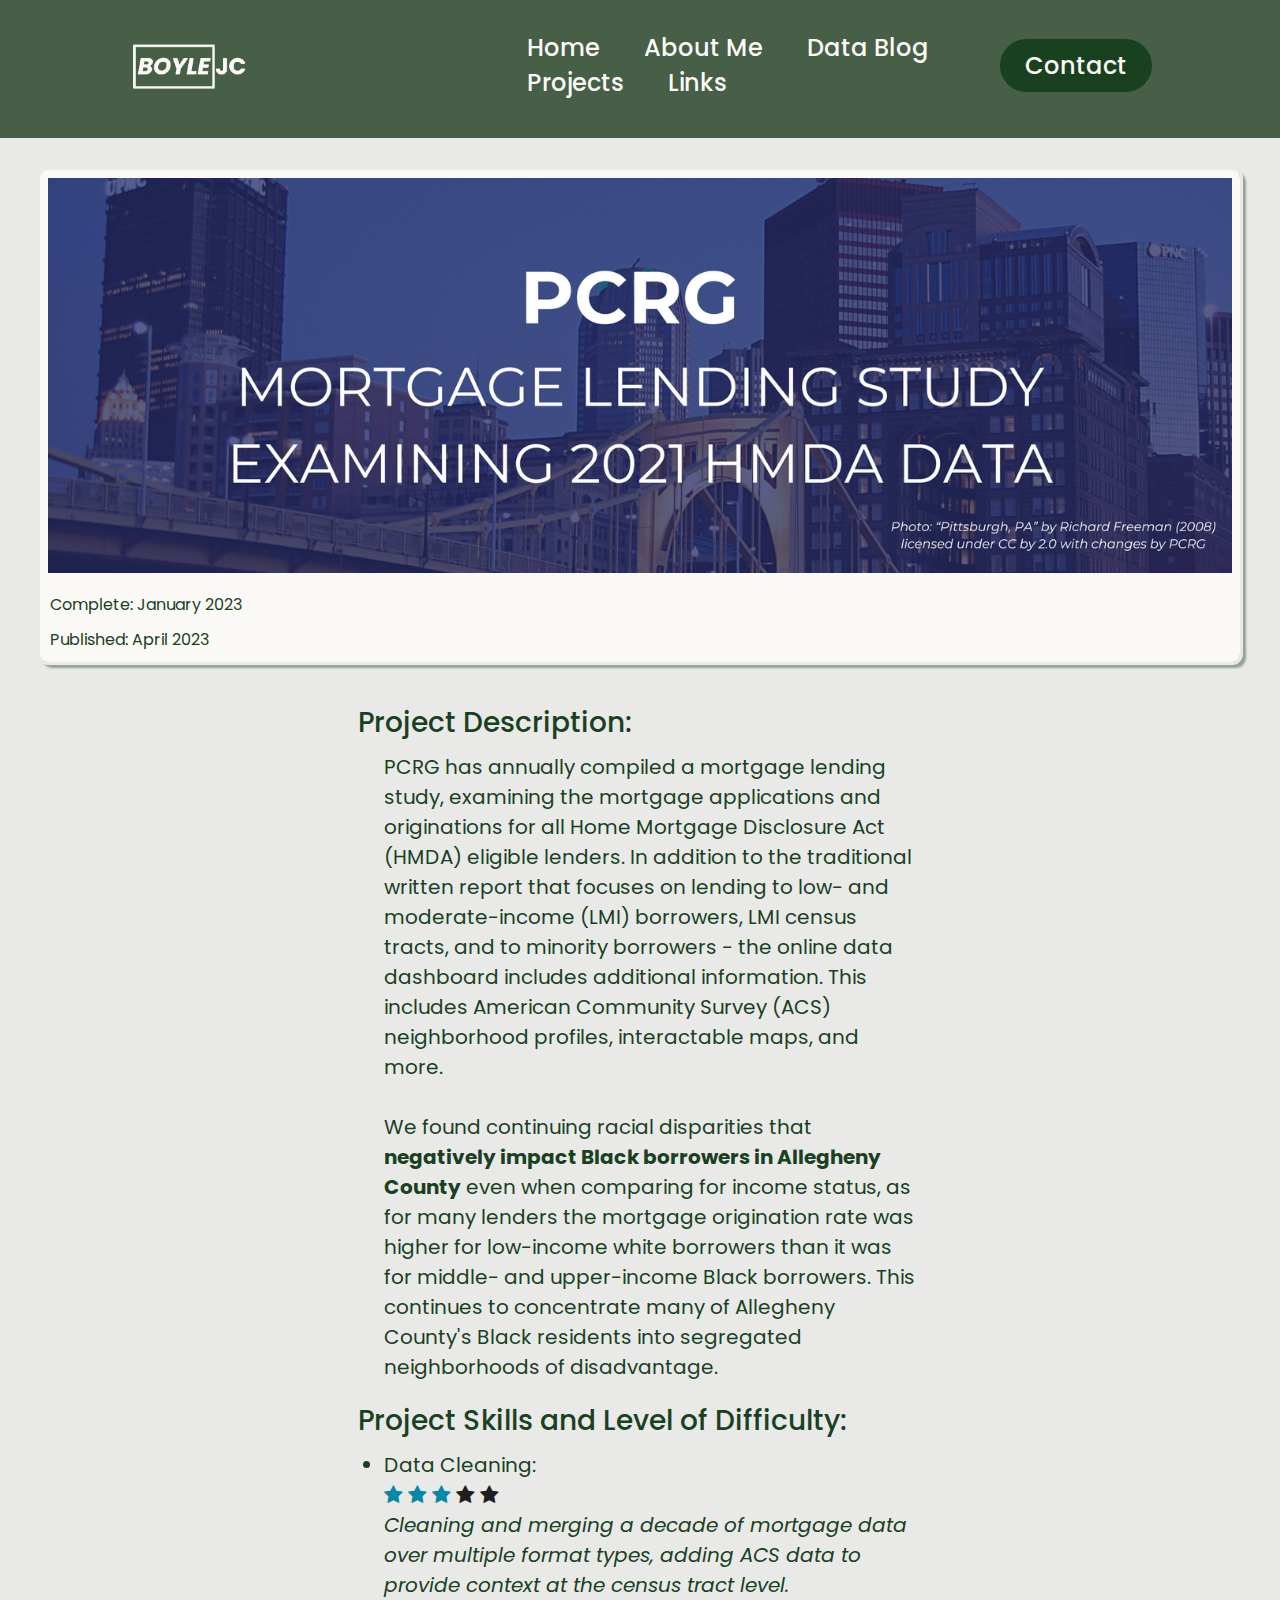
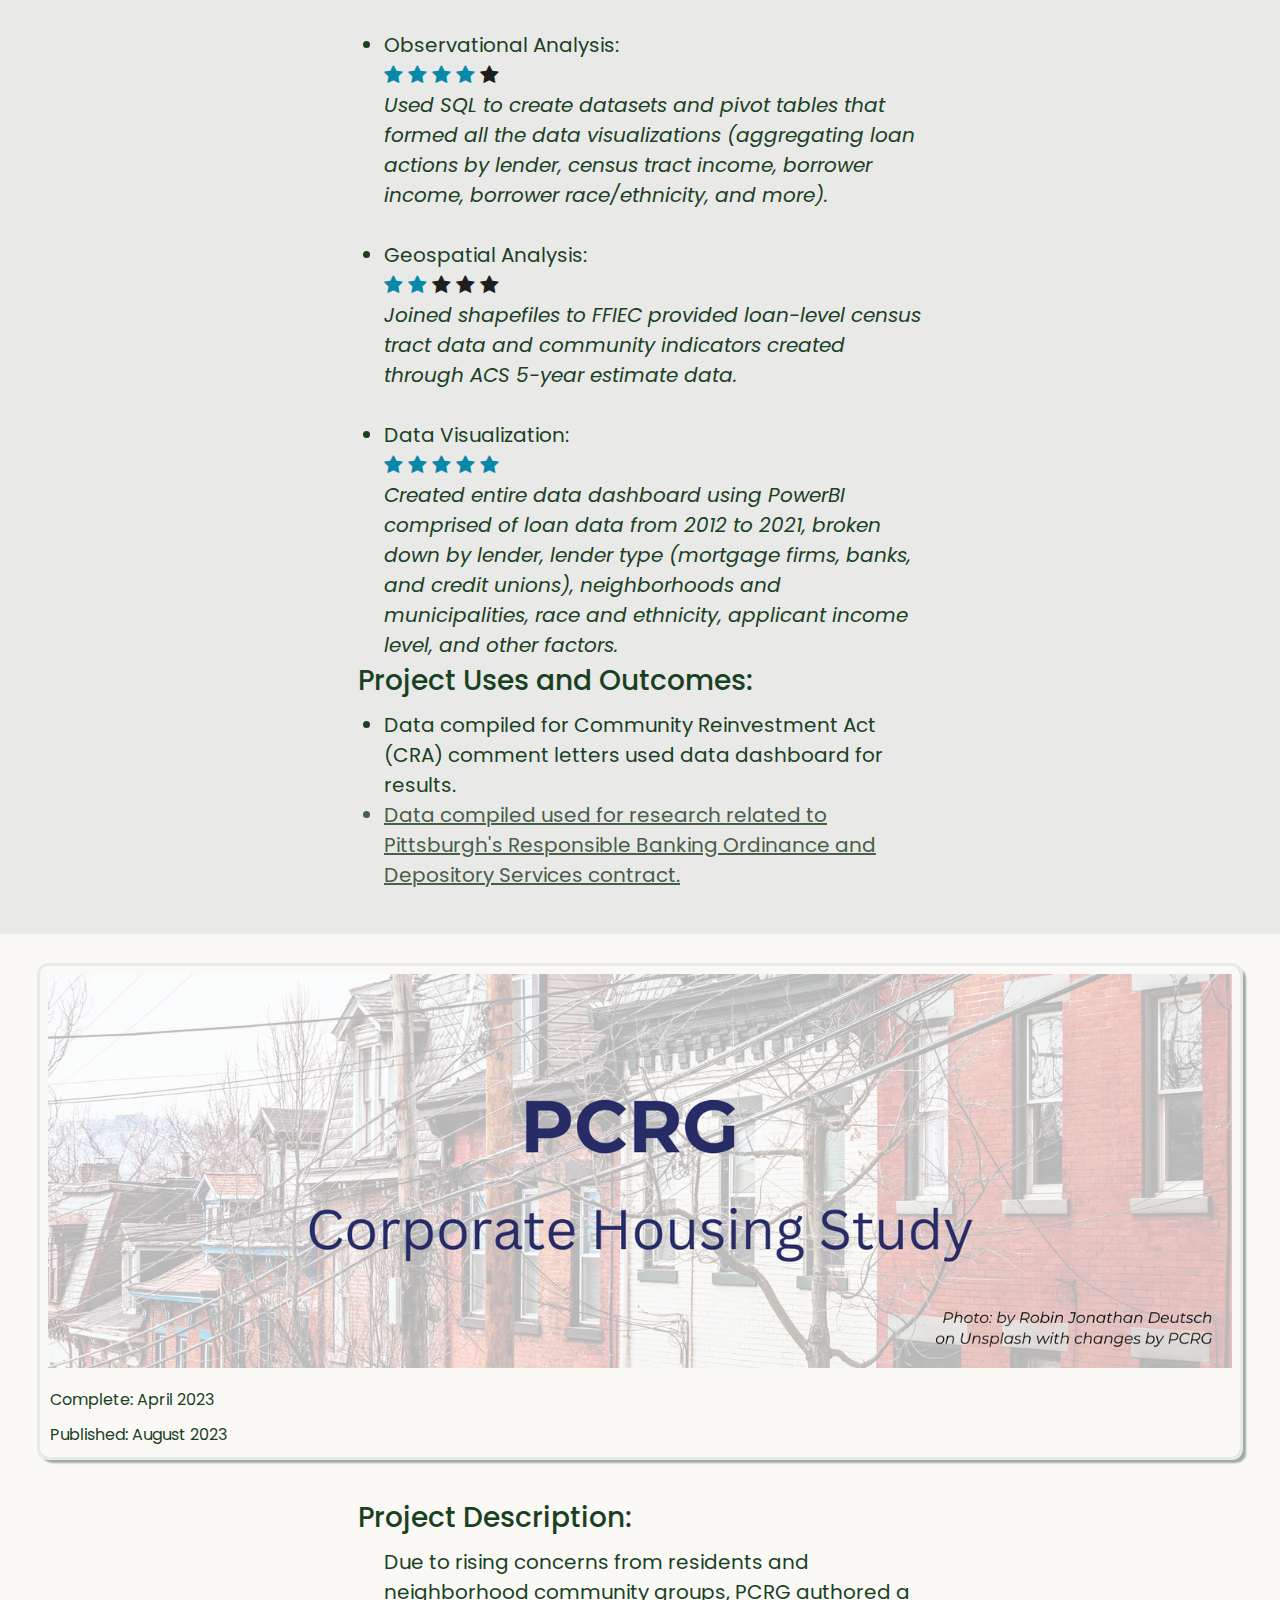
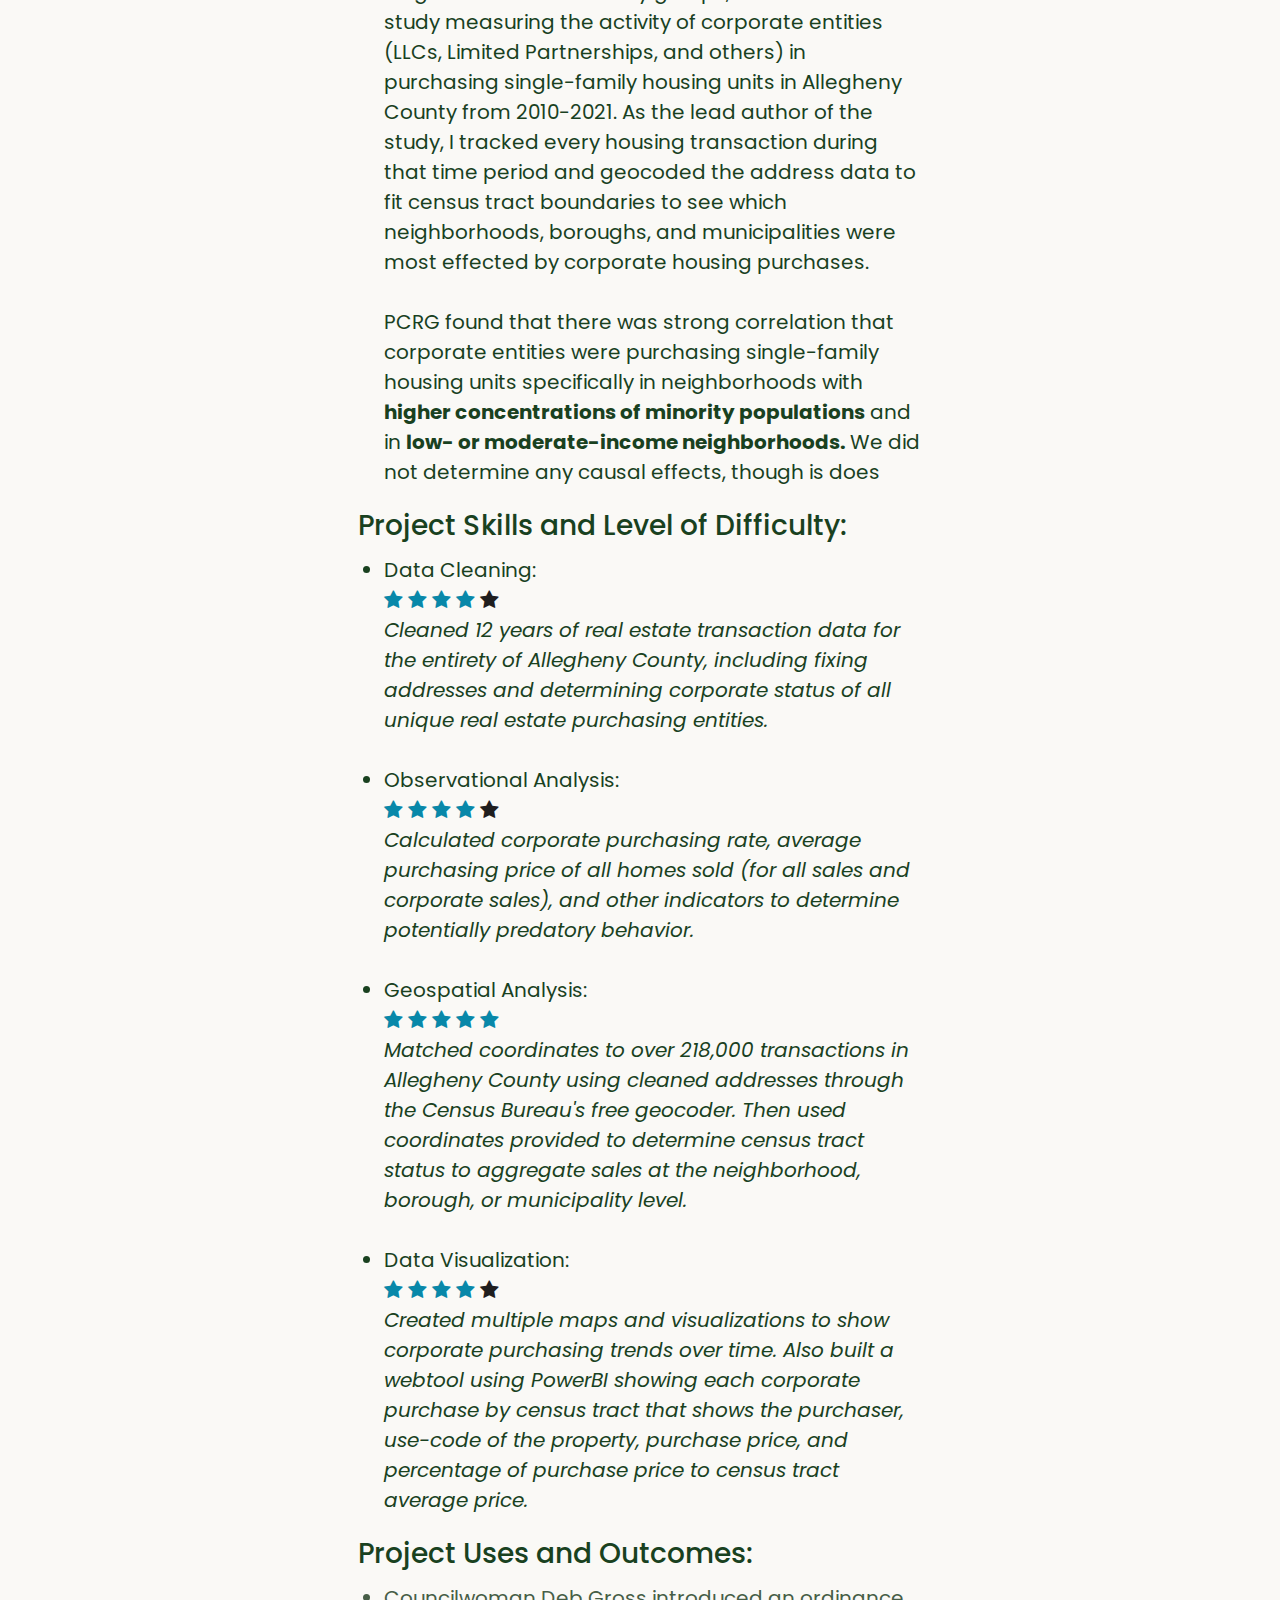
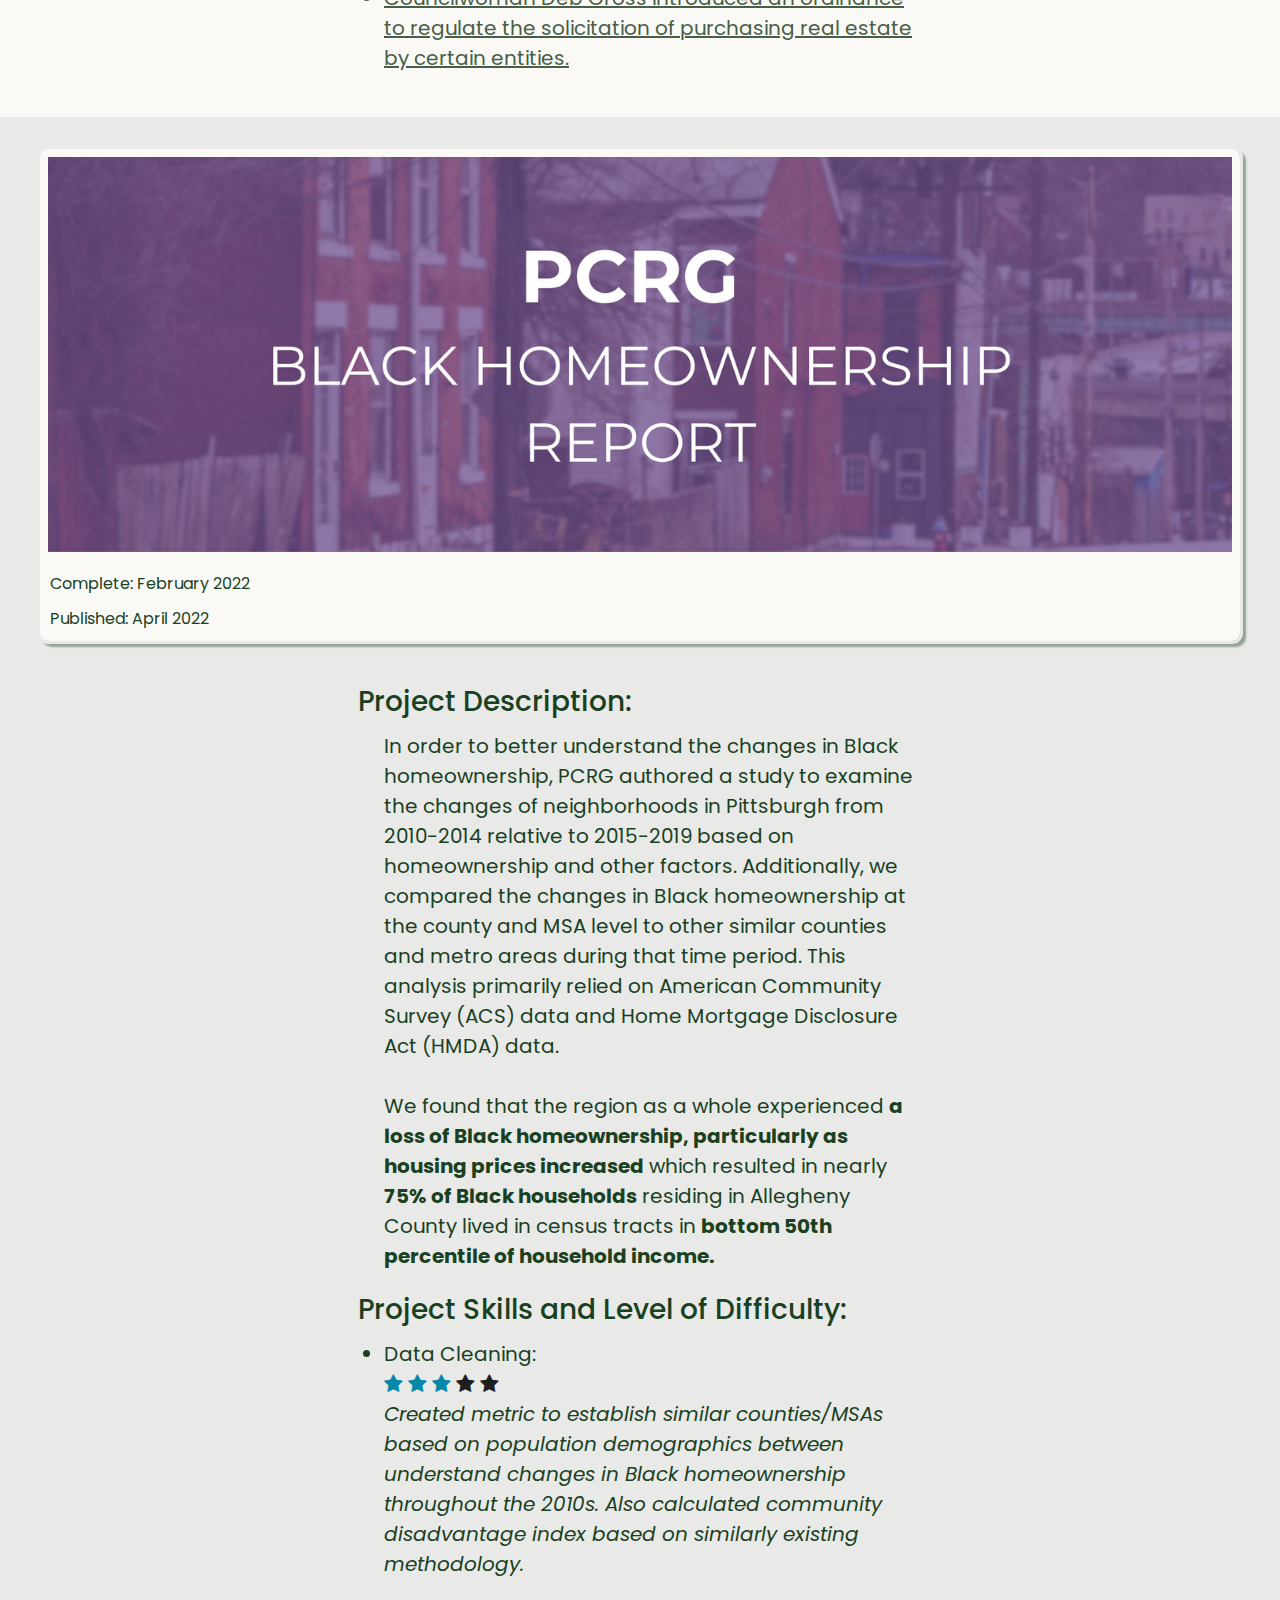
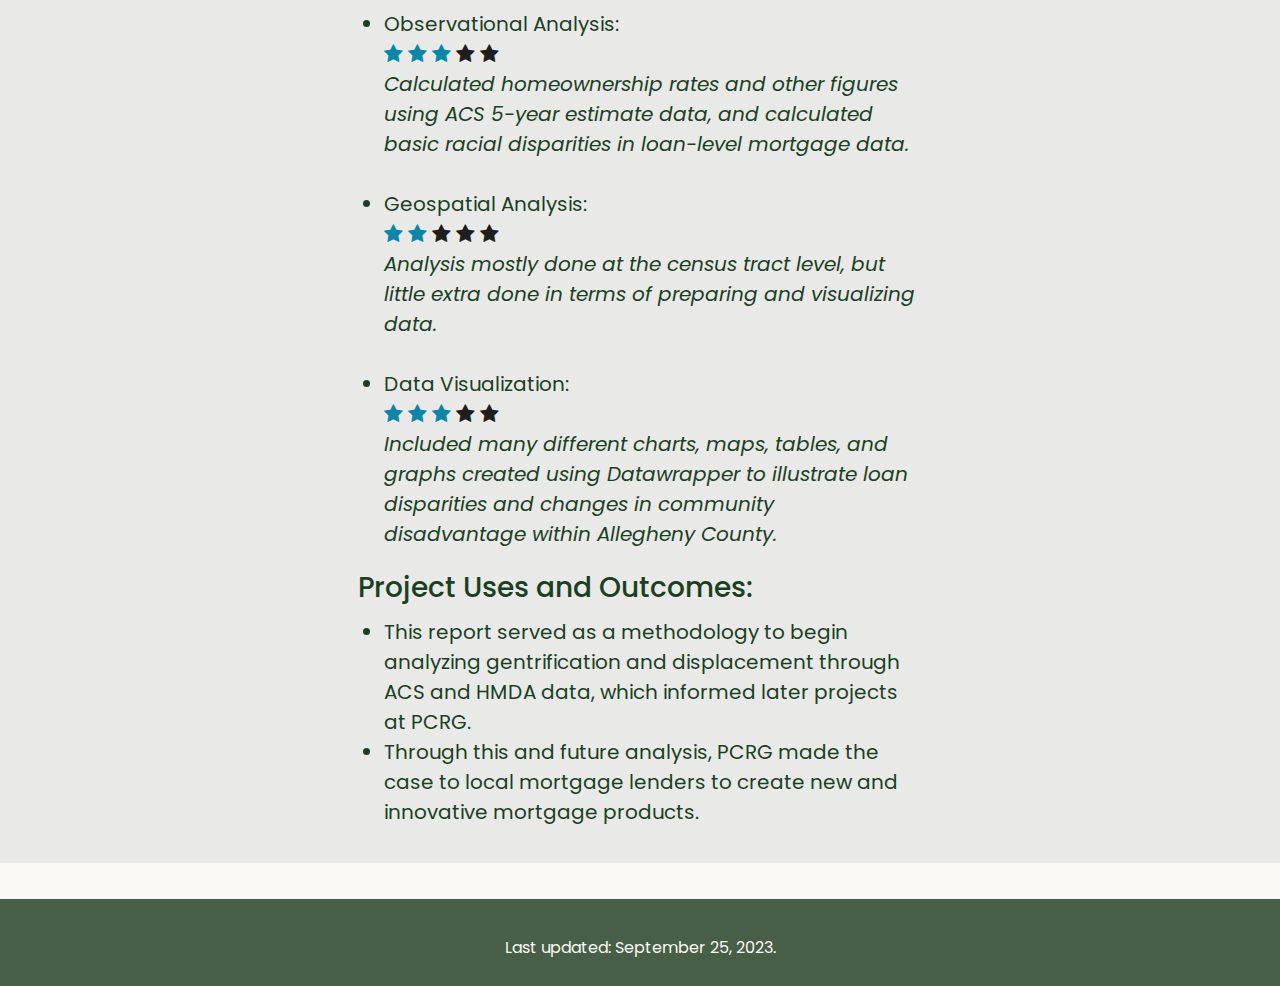
<file: projects.html>
<!DOCTYPE html>

<html lang="en">
    <head>
        <meta charset="'utf-8">
        <meta name="viewport" content="width=device-width, initial-scale=1">
        <title>Professional Projects | John Boyle</title>
        <link rel="stylesheet" href="styles.css">
        <link rel="icon" type="image/x-icon" href="/images/BJC.ico">
        <link rel="stylesheet" href="https://cdnjs.cloudflare.com/ajax/libs/font-awesome/4.7.0/css/font-awesome.min.css">
    </head>

<!-- Google tag (gtag.js) -->
<script async src="https://www.googletagmanager.com/gtag/js?id=G-W25PLT5L89"></script>
<script>
  window.dataLayer = window.dataLayer || [];
  function gtag(){dataLayer.push(arguments);}
  gtag('js', new Date());

  gtag('config', 'G-W25PLT5L89');
</script>

    <body>
        <header>
            <img class="logo" src="images/boylejc_logo.png" alt="logo" width="12%">
            <nav>
                <ul class="nav_links">
                    <li><a href="/index.html">Home</a></li>
                    <li><a href="/about_me.html">About Me</a></li>
                    <li><a href="/data_blog.html">Data Blog</a></li>
                    <li><a href="/projects.html">Projects</a></li>
                    <li><a href="/links.html">Links</a></li>
                </ul>
            </nav>
            <a class="cta" href="/contact.html"><button>Contact</button></a>
        </header>

        <div class="new_content_block2" id="mls_section">
            <div class="project_display">
                <div class="row">
                    <a href="https://pcrg-research.github.io/" target="_blank">
                    <div class="content"> 
                        <img src="/images/pcrg_lending_study.png" alt="">
                        <p class="project_desc">Complete: January 2023</p>
                        <p class="project_desc">Published: April 2023</p>
                    </div>
                    </a>
                </div>
            </div>
            <h4>
                Project Description:
            </h4>
            <p class="project_text">
                PCRG has annually compiled a mortgage lending study, examining the mortgage applications and originations for all Home Mortgage Disclosure Act (HMDA) eligible lenders.
                In addition to the traditional written report that focuses on lending to low- and moderate-income (LMI) borrowers, LMI census tracts, and to minority borrowers - the 
                online data dashboard includes additional information. This includes American Community Survey (ACS) neighborhood profiles, interactable maps, and more. 
                <br>
                <br>
                We found continuing racial disparities that <b>negatively impact Black borrowers in Allegheny County</b> even when comparing for income status, as for many lenders
                the mortgage origination rate was higher for low-income white borrowers than it was for middle- and upper-income Black borrowers. This continues to concentrate many of Allegheny
                County's Black residents into segregated neighborhoods of disadvantage.
            </p>
            <br>
            <h4>
                Project Skills and Level of Difficulty:
            </h4>
            <p>
                <ul class="list_text">
                    <li>Data Cleaning:
                        <div class="block">
                        <span class="fa fa-star checked"></span>
                        <span class="fa fa-star checked"></span>
                        <span class="fa fa-star checked"></span>
                        <span class="fa fa-star blank_star"></span>
                        <span class="fa fa-star blank_star"></span>
                        </div>
                        <i>Cleaning and merging a decade of mortgage data over multiple format types, adding ACS data to provide context at the census tract level.</i>
                        <br>
                        <br>
                    </li>
                    <li>Observational Analysis:
                        <div class="block">
                        <span class="fa fa-star checked"></span>
                        <span class="fa fa-star checked"></span>
                        <span class="fa fa-star checked"></span>
                        <span class="fa fa-star checked"></span>
                        <span class="fa fa-star blank_star"></span>
                        </div>
                        <i>Used SQL to create datasets and pivot tables that formed all the data visualizations (aggregating loan actions by lender, census tract income, borrower income, borrower race/ethnicity, and more).</i>
                        <br>
                        <br>
                    </li>
                    <li>Geospatial Analysis: 
                        <div class="block">
                        <span class="fa fa-star checked"></span>
                        <span class="fa fa-star checked"></span>
                        <span class="fa fa-star blank_star"></span>
                        <span class="fa fa-star blank_star"></span>
                        <span class="fa fa-star blank_star"></span>
                        </div>
                        <i>Joined shapefiles to FFIEC provided loan-level census tract data and community indicators created through ACS 5-year estimate data.</i>
                        <br>
                        <br>
                    </li>
                    <li>Data Visualization:
                        <div class="block">                   
                        <span class="fa fa-star checked"></span>
                        <span class="fa fa-star checked"></span>
                        <span class="fa fa-star checked"></span>
                        <span class="fa fa-star checked"></span>
                        <span class="fa fa-star checked"></span>
                        </div>
                        <i>Created entire data dashboard using PowerBI comprised of loan data from 2012 to 2021, broken down by lender, lender type (mortgage firms, banks, and credit unions), neighborhoods and municipalities, race and ethnicity, applicant income level, and other factors.</i>
                        <br>
                    </li>
                </ul>
            </p>
            <h4>
                Project Uses and Outcomes:
            </h4>
            <p>
                <ul class="list_text">
                    <li>Data compiled for Community Reinvestment Act (CRA) comment letters used data dashboard for results.</li>
                    <a href="https://www.openbookpittsburgh.com/SearchContracts.aspx?&ctype=71&startDateRange=1990-01-01&endDateRange=2023-09-22&amtMax=802560000&click=1" target="_blank" class="a_list"><li>Data compiled used for research related to Pittsburgh's Responsible Banking Ordinance and Depository Services contract.</li></a>

                </ul>
            </p>
            <br>
            <br>
        <!--Corporate Housing Project >> STILL NEED TO DO -->
        <div class="new_content_block1" id="corp_housing_section">
            <div class="project_display">
                <div class="row">
                        <a href="https://www.pcrg.org/corporate-housing-study" target="_blank">
                        <div class="content"> 
                            <img src="/images/pcrg_corp_housing.png" alt=""> <!--ADD PHOTO HERE-->
                            <p class="project_desc">Complete: April 2023</p> <!--ADD PROJECT COMPLETION DATE-->
                            <p class="project_desc">Published: August 2023</p>  <!--ADD PROJECT PUBLICATION DATE-->
                        </div>
                        </a>
                    </div>
                </div>
                <h4>
                    Project Description:
                </h4>
                
            <p class="project_text">
            
                Due to rising concerns from residents and neighborhood community groups, PCRG authored a study measuring 
                the activity of corporate entities (LLCs, Limited Partnerships, and others) in purchasing single-family housing units in Allegheny County from 2010-2021.
                As the lead author of the study, I tracked every housing transaction during that time period and geocoded the address data to fit census tract boundaries to see which 
                neighborhoods, boroughs, and municipalities were most effected by corporate housing purchases. 
    
                <br>
                <br>
    
                PCRG found that there was strong correlation that corporate entities were purchasing single-family housing units specifically in neighborhoods 
                with <b>higher concentrations of minority populations</b> and in <b>low- or moderate-income neighborhoods.</b> We did not determine any causal effects,
                though is does 
            
                </p>
                <br>
            <h4>
                Project Skills and Level of Difficulty:
            </h4>
            <p>
                <ul class="list_text">
                    <li>Data Cleaning:
                        <div class="block">
                        <span class="fa fa-star checked"></span>
                        <span class="fa fa-star checked"></span>
                        <span class="fa fa-star checked"></span>
                        <span class="fa fa-star checked"></span>
                        <span class="fa fa-star blank_star"></span>
                        </div>
                        <i>Cleaned 12 years of real estate transaction data for the entirety of Allegheny County, including fixing addresses and determining corporate status of all unique real estate purchasing entities.</i>
                        <br>
                        <br>

                    </li>
                    <li>Observational Analysis:
                        <div class="block">
                        <span class="fa fa-star checked"></span>
                        <span class="fa fa-star checked"></span>
                        <span class="fa fa-star checked"></span>
                        <span class="fa fa-star checked"></span>
                        <span class="fa fa-star blank_star"></span>
                        </div>
                        <i>Calculated corporate purchasing rate, average purchasing price of all homes sold (for all sales and corporate sales), and other indicators to determine potentially predatory behavior.</i>
                        <br>
                        <br>
                    </li>
                    <li>Geospatial Analysis: 
                        <div class="block">
                        <span class="fa fa-star checked"></span>
                        <span class="fa fa-star checked"></span>
                        <span class="fa fa-star checked"></span>
                        <span class="fa fa-star checked"></span>
                        <span class="fa fa-star checked"></span>
                        </div>
                        <i>Matched coordinates to over 218,000 transactions in Allegheny County using cleaned addresses through the Census Bureau's free geocoder. Then used coordinates provided to determine census tract status to aggregate sales at the neighborhood, borough, or municipality level.</i>
                        <br>
                        <br>
                    </li>
                    <li>Data Visualization:
                        <div class="block">                   
                        <span class="fa fa-star checked"></span>
                        <span class="fa fa-star checked"></span>
                        <span class="fa fa-star checked"></span>
                        <span class="fa fa-star checked"></span>
                        <span class="fa fa-star blank_star"></span>
                        </div>
                        <i>Created multiple maps and visualizations to show corporate purchasing trends over time. Also built a webtool using PowerBI showing each corporate purchase by census tract that shows the purchaser, use-code of the property, purchase price, and percentage of purchase price to census tract average price.</i>
                    </li>
                </ul>
            </p>
            </p>
            <br>
            <h4>
                Project Uses and Outcomes:
            </h4>
            
            <p>
                <ul class="list_text">
                    <a href="https://pittsburgh.legistar.com/LegislationDetail.aspx?ID=6327702&GUID=D1A3710E-8FAA-434E-ADA8-E561FEEB9E48&Options=Advanced&Search=&FullText=1" target="_blank" class="a_list">
                        <li>Councilwoman Deb Gross introduced an ordinance to regulate the solicitation of purchasing real estate by certain entities.</li></a>
                </ul>
            </p>
            
            <br>
            <br>
        <!--Black Homweownership Report >> STILL NEED TO DO -->
        <div class="new_content_block2" id="homeownership_report_section">
            <div class="project_display">
                <div class="row">
                        <a href="https://www.pcrg.org/black-homeownership-report/" target="_blank">
                        <div class="content"> 
                            <img src="/images/pcrg_black_homeownership.png" alt=""> <!--ADD PHOTO HERE-->
                            <p class="project_desc">Complete: February 2022</p> <!--ADD PROJECT COMPLETION DATE-->
                            <p class="project_desc">Published: April 2022</p>  <!--ADD PROJECT PUBLICATION DATE-->
                        </div>
                        </a>
                    </div>
                </div>
                <h4>
                    Project Description:
                </h4>
                
                <p class="project_text">
                
                In order to better understand the changes in Black homeownership, PCRG authored a study to examine the changes of 
                neighborhoods in Pittsburgh from 2010-2014 relative to 2015-2019 based on homeownership and other factors. Additionally, we compared the 
                changes in Black homeownership at the county and MSA level to other similar counties and metro areas during that time period. 
                This analysis primarily relied on American Community Survey (ACS) data and Home Mortgage Disclosure Act (HMDA) data.
    
                <br>
                <br>
    
                We found that the region as a whole experienced <b>a loss of Black homeownership, particularly as housing prices increased</b> which resulted in nearly 
                <b>75% of Black households</b> residing in Allegheny County lived in census tracts in <b>bottom 50th percentile of household income.</b>
                
                </p>
                <br>

            <h4>
                Project Skills and Level of Difficulty:
            </h4>
            <p>
                <ul class="list_text">
                    <li>Data Cleaning:
                        <div class="block">
                        <span class="fa fa-star checked"></span>
                        <span class="fa fa-star checked"></span>
                        <span class="fa fa-star checked"></span>
                        <span class="fa fa-star blank_star"></span>
                        <span class="fa fa-star blank_star"></span>
                        </div>
                        <i>Created metric to establish similar counties/MSAs based on population demographics between understand changes in Black homeownership throughout the 2010s. Also calculated community disadvantage index based on similarly existing methodology.</i>
                        <br>
                        <br>
                    </li>
                    <li>Observational Analysis:
                        <div class="block">
                        <span class="fa fa-star checked"></span>
                        <span class="fa fa-star checked"></span>
                        <span class="fa fa-star checked"></span>
                        <span class="fa fa-star blank_star"></span>
                        <span class="fa fa-star blank_star"></span>
                        </div>
                        <i>Calculated homeownership rates and other figures using ACS 5-year estimate data, and calculated basic racial disparities in loan-level mortgage data.</i>
                        <br>
                        <br>

                    </li>
                    <li>Geospatial Analysis: 
                        <div class="block">
                        <span class="fa fa-star checked"></span>
                        <span class="fa fa-star checked"></span>
                        <span class="fa fa-star blank_star"></span>
                        <span class="fa fa-star blank_star"></span>
                        <span class="fa fa-star blank_star"></span>
                        </div>
                        <i>Analysis mostly done at the census tract level, but little extra done in terms of preparing and visualizing data.</i>
                        <br>
                        <br>
                    </li>
                    <li>Data Visualization:
                        <div class="block">                   
                        <span class="fa fa-star checked"></span>
                        <span class="fa fa-star checked"></span>
                        <span class="fa fa-star checked"></span>
                        <span class="fa fa-star blank_star"></span>
                        <span class="fa fa-star blank_star"></span>
                        </div>
                        <i>Included many different charts, maps, tables, and graphs created using Datawrapper to illustrate loan disparities and changes in community disadvantage within Allegheny County. </i>
                        <br>
                    </li>
                </ul>
            </p>
            <br>

            <h4>
                Project Uses and Outcomes:
            </h4>
            
            <p>
                <ul class="list_text">
                    <li>This report served as a methodology to begin analyzing gentrification and displacement through ACS and HMDA data, which informed later projects at PCRG.</li> <!--ADD APPLICABLE USES-->
                    <li>Through this and future analysis, PCRG made the case to local mortgage lenders to create new and innovative mortgage products.</li>
                </ul>
            </p>

            <br>
            <br>
        </div>
        <br>
        <br>
        </div>
        </div>
        <br>
        <br>
        <p class="last_updated">
            Last updated: September 25, 2023.
        </p>
    </body>
</file>
<file: styles.css>
@import url('https://fonts.googleapis.com/css2?family=Poppins:wght@400;500;600&display=swap');

* {
    box-sizing: border-box;
    margin: 0;
    padding: 0;
    
}

*::before, *::after {
    box-sizing: border-box;
}

body {
    margin: 0;
    background-color: rgb(71, 94, 71);
}


header li, a, button {
    font-family: "Poppins", sans-serif;
    font-weight: 500;
    font-size: 24px;
    color: #FAF9F6;
    text-decoration: none;
}

header {
    display: flex;
    justify-content: flex-end;
    align-items: center;
    padding: 30px 10%;
}

.logo {
    cursor: default;
    display: flex;
    margin-right: 25%;
}

.nav_links {
    list-style: none;
}

.nav_links li {
    display: inline-block;
    padding: 0px 20px
}

.nav_links li a {
    transition: all 0.3s ease 0s;
}

.nav_links li a:hover {
    color: #0888a9;
}

button {
    padding: 9px 25px;
    background-color: rgb(25, 65, 31, 1);
    border: none;
    border-radius: 50px;
    cursor: pointer;
    transition: all 0.3s ease 0s;
}

button:hover{
    color: #0888a9;
    background-color: rgba(25, 65, 31, 0.8);
}

p{
    font-family: "Poppins", sans-serif;
    font-weight: 400;
    font-size: 20px;
    margin-right: 28%;
    margin-left: 28%;
    color: #FAF9F6;
}

p > a {
    font-family: "Poppins", sans-serif;
    font-weight: 400;
    font-size: 20px;
    text-decoration: underline;
}

p > a:hover {
    font-family: "Poppins", sans-serif;
    color: #0888a9;
    font-weight: 400;
    font-size: 20px;
    text-decoration: underline;
}

.row {
    margin: 8px -32px;
}

.row, .row > .columns {
    padding: 2%;
}

.column {
    float: left;
    width: 33%;
}

.row::after {
    content: "";
    display: table;
    clear: both;
}

.content, .interests {
    background-color: #FAF9F6;
    padding: 8px;
    margin: 8px;
    box-shadow: 4px 4px 2px 2px rgba(18, 59, 24, 0.4);
    cursor: pointer;
    border-radius: 8px; 
    outline-style: solid;
    outline-color: #e9e9e8;
}

.content:hover {
    padding: 8px;
    margin: 8px;
    box-shadow: 6px 6px 2px 2px rgba(18, 59, 24, 0.8);
    cursor: pointer;
}

.interests:hover {
    cursor: default;
}

.content > img{
    width: 100%;
}

.interests > img {
    width: 50%;
    margin-left: 25%;
    margin-top: 12px;
}


.content > p.portfolio_title {
    background-color: #FAF9F6;
    color: rgb(25, 65, 31, 1);
    font-size: 18px;
    margin: 2px;
}

.interests > p.portfolio_title {
    background-color: #FAF9F6;
    color: rgb(25, 65, 31, 1);
    font-size: 18px;
    margin: 2px;
    text-align: center;
    font-weight: 600;
}

.content > p , .interests > p{
    background-color: #FAF9F6;
    color: rgb(25, 65, 31, 1);
    font-size: 16px;
    margin: 2px; 
    padding-top: 8px;
}



@media screen and (max-width: 900px) {
    .column {
      width: 50%;
    }
}

@media screen and (max-width: 600px) {
    .column {
      width: 100%;
    }
}

.project_display {
    margin: auto;
    max-width: 1200px;
}

.new_content_block1 {
    background-color: #FAF9F6;
}

.new_content_block2{
    background-color: #e9e9e8;
}

.new_content_block1 > h2, .new_content_block2 > h2 {
    font-family: "Poppins", sans-serif;
    font-weight: 600;
    font-size: 40px;
    margin-right: 28%;
    margin-left: 28%;
    padding-top: 16px;
    color: rgb(25, 65, 31, 1);
    text-align: center;
}

.interest_display {
    margin: auto;
    max-width: 1200px;
    background-color: #FAF9F6;
}

.normal_text{
    font-family: "Poppins", sans-serif;
    font-weight: 400;
    font-size: 20px;
    padding-top: 8px;
    margin-right: 33%;
    margin-left: 33%;
    color: #FAF9F6;
}

.new_content_block2 > .project_text, .new_content_block2 > .list_text, .new_content_block1 > .project_text, .new_content_block1 > .list_text{
    font-family: "Poppins", sans-serif;
    font-weight: 400;
    font-size: 20px;
    padding-top: 8px;
    margin-right: 28%;
    margin-left: 30%;
    color: rgb(25, 65, 31, 1)

}

.new_content_block2 > h4 , .new_content_block1 > h4{
    font-family: "Poppins", sans-serif;
    font-weight: 500;
    font-size: 28px;
    margin-right: 28%;
    margin-left: 28%;
    color: rgb(25, 65, 31, 1);
}

.new_content_block2 > .list_text > a , .new_content_block1 > .list_text > a {
    font-family: "Poppins", sans-serif;
    font-weight: 400;
    font-size: 20px;
    text-decoration: underline;
    color:rgb(71, 94, 71);
}

.new_content_block1 > ul > li > .block > .extra_list_text, .new_content_block1 >.extra_list_text{
    font-family: "Poppins", sans-serif;
    font-weight: 400;
    font-size: 20px;
    color: rgb(25, 65, 31, 1);
}

.new_content_block2 > .list_text > a:hover, .new_content_block1 > .list_text > a:hover {
    font-family: "Poppins", sans-serif;
    font-weight: 400;
    font-size: 20px;
    text-decoration: underline;
    color:#0888a9;
}

.project_text{
    font-family: "Poppins", sans-serif;
    font-weight: 400;
    font-size: 20px;
    padding-top: 8px;
    margin-right: 10%;
    margin-left: 20%;
    color: #FAF9F6;
}

.list_text{
    font-family: "Poppins", sans-serif;
    font-weight: 400;
    font-size: 20px;
    padding-top: 8px;
    margin-right: 20%;
    margin-left: 30%;
    color: #FAF9F6;
}

.body_text{
    font-family: "Poppins", sans-serif;
    font-weight: 400;
    font-size: 20px;
    padding-top: 8px;
    margin-right: 20%;
    margin-left: 28%;
    color: #FAF9F6;
    padding-bottom: 24px;
}

h2 {
    font-family: "Poppins", sans-serif;
    font-weight: 600;
    font-size: 40px;
    margin-right: 28%;
    margin-left: 28%;
    color: #FAF9F6;
}

h4 {
    font-family: "Poppins", sans-serif;
    font-weight: 500;
    font-size: 28px;
    margin-right: 28%;
    margin-left: 28%;
    color: #FAF9F6;
}



.last_updated {
    color: #FAF9F6;
    font-size: 16px;
    text-align: center;
    padding-bottom: 2%;
}

.a_list {
    font-family: "Poppins", sans-serif;
    font-weight: 400;
    font-size: 20px;
    text-decoration: underline;
}

.a_list:hover {
    cursor: pointer;
    color:#0888a9;
}

.checked {
    color:#0888a9;
}

.blank_star {
    color:rgb(31, 30, 30);
}

.block {
    box-sizing: border-box;
}

.profile_left > img{
    width: 20%;
    margin-left: 28%;
    border-radius: 32px;
    float: left;
    margin-right: 20px;
    outline-style: solid;
    outline-color: #e9e9e8;
}

.about_text {
    font-family: "Poppins", sans-serif;
    font-weight: 400;
    font-size: 20px;
    margin-right: 20%;
    text-align: left;
    color: #e9e9e8;
    padding-bottom: 24px;
}


.new_content_block1 > .about_text {
    font-family: "Poppins", sans-serif;
    font-weight: 400;
    font-size: 20px;
    margin-right: 20%;
    text-align: left;
    color: rgb(25, 65, 31, 1);
    padding-bottom: 24px;
    
}

.centered {
    text-align: center;
}

h5{
    font-family: "Poppins", sans-serif;
    font-weight: 600;
    font-size: 20px;
    margin-right: 28%;
    margin-left: 30%;
    color: rgb(25, 65, 31, 1);
}

.center_tableau {
    display: block;
    float: center;
    margin-left: 25%;
}
</file>
